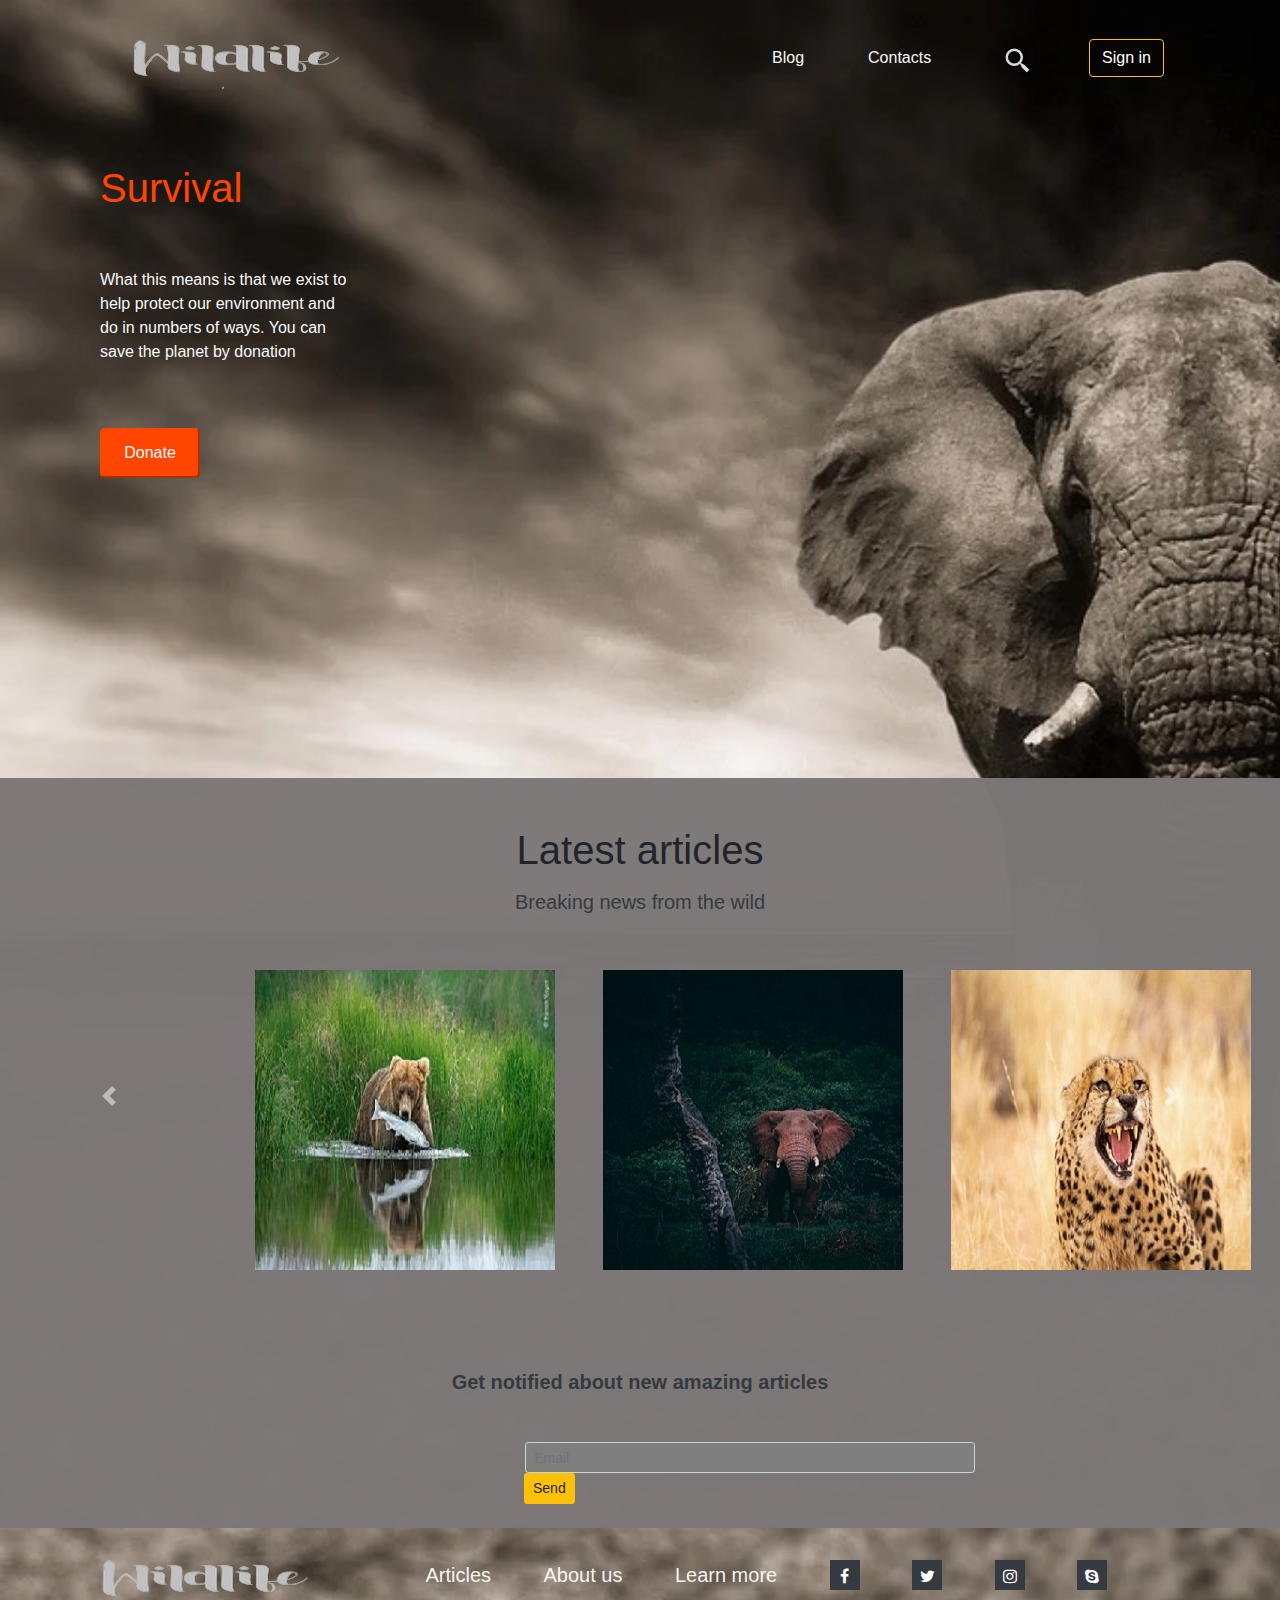
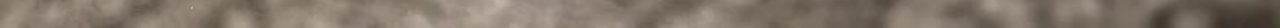
<file: index1.html>
<!DOCTYPE html>
<html lang="en">
<head>
    <meta charset="UTF-8">
    <meta http-equiv="X-UA-Compatible" content="IE=edge">
    <meta name="viewport" content="width=device-width, initial-scale=1.0">
    <title>Document</title>
    <link rel="stylesheet" href="/style.css">
    <link rel="stylesheet" href="https://maxcdn.bootstrapcdn.com/bootstrap/4.5.2/css/bootstrap.min.css">
    <script src="https://ajax.googleapis.com/ajax/libs/jquery/3.5.1/jquery.min.js"></script>
    <script src="https://cdnjs.cloudflare.com/ajax/libs/popper.js/1.16.0/umd/popper.min.js"></script>
    <script src="https://maxcdn.bootstrapcdn.com/bootstrap/4.5.2/js/bootstrap.min.js"></script>
    <link rel="stylesheet" href="https://cdnjs.cloudflare.com/ajax/libs/font-awesome/4.7.0/css/font-awesome.min.css">
</head>
<body background="/images/12.webp">
    <div class="container">
    <div class="row">
        <div class="col-lg-12">
            <nav class="navbar navbar-expand-lg navbar">
                <div class="container" >
                <img src="/images/logo1-removebg-preview.png">
                <button class="navbar-toggler" type="button" data-toggle="collapse" data-target="#navbarTogglerDemo02" aria-controls="navbarTogglerDemo02" aria-expanded="false" aria-label="Toggle navigation">
                  <span class="navbar-toggler-icon"></span>
                </button>
              
                <div class="collapse navbar-collapse " id="navbarTogglerDemo02">
                  <ul  class="navbar-nav  mt-2 mt-lg-0  ">
                    <li id="navbar1" class="nav-item active   ">
                      <a class="nav-link text-light " href="#">Blog </a>
                    </li>
                    <li class="nav-item  pl-5  ">
                      <a class="nav-link text-light" href="#">Contacts</a>
                    </li>
                    <li class="nav-item  pl-5  ">
                      <img class="mt-2 ml-3" src="[data-uri]"/>
                    </li>
                    
                  </ul>
                  <a href="#" class="btn btn-outline-warning text-white ml-auto" >Sign in</a>
                 
                </div>
                </div>
              </nav>

        </div>

    </div>

    </div>
  
<!--home-page-->  

<div class="container">
    <div class="row">
    <div class="col-lg-12">
     <div class="col-lg-3">
    <h1 class="color1 mt-5">Survival</h1>
    <p class="text-light pt-5">What this means is that we exist to help protect our environment and do in numbers of ways. You can save the planet by donation</p>
    <button type="button" class="donate-btn text-white mt-5">Donate</button>
    </div>
    </div>
  </div>
  </div>
  
    
  <!--article-page-->

  <div class="container1 container-fluid ">
      <div class="row">
          <div class="col-lg-12">
              <h1 class="text-dark-50 text-center mt-5">Latest articles</h1>
              <h5 class="text-center text-dark mt-3">Breaking news from the wild</h5>
              
              <div id="carouselExampleControls" class="carousel slide" data-ride="carousel">
                <div class="carousel-inner">
                  <div class="carousel-item active mt-5">
                    
                    <img id="carousel-margin" class="d-block w-40  float-left" src="/images/1.jpg" alt="First slide">
                    
                    <img class="d-block w-40 pl-5 float-left " src="/images/2.jpg" alt="First slide">
                    <img class="d-block w-40 pl-5 " src="/images/3.jpg" alt="First slide">
                  </div>
                  
                  
                </div>
                <a class="carousel-control-prev" href="#carouselExampleControls" role="button" data-slide="prev">
                  <span class="carousel-control-prev-icon" aria-hidden="true"></span>
                  <span class="sr-only">Previous</span>
                </a>
                <a class="carousel-control-next" href="#carouselExampleControls" role="button" data-slide="next">
                  <span class="carousel-control-next-icon" aria-hidden="true"></span>
                  <span class="sr-only">Next</span>
                </a>
              </div>
             
             
              <h5 class="article1 font-weight-bold text-dark text-center">Get notified about new amazing articles</h5>
            
             
              <form class="input-group">
                <div class="form1">
                <input id="input-bg" type="email" class="form-control form-control-sm text-dark-50 float-left" placeholder="Email" >
                
                <div class="input-group-append ">
                  <button class="btn btn-sm btn-outline-white my-0 bg-warning" type="button">Send</button>
                </div>
              
               </div>
              </form>
              


          </div>

       </div>
     </div>
     
     <footer class="">
       <div class="container">
         <div class="row">
           <div class="col-lg-12">
            
               <img src="/images/logo1-removebg-preview.png">
               <a class="links ml-5" href="#">Articles</a>
               <a class="links pl-5" href="#">About us</a>
               <a class="links pl-5" href="#">Learn more</a>
               <a id="media-icon" href="#" class="fa fa-facebook text-white bg-dark text-center pt-2 ml-5 "></a>
               <a id="media-icon"  href="#" class="fa fa-twitter  text-white bg-dark text-center pt-2 ml-5"></a>
               <a id="media-icon"  href="#" class="fa fa-instagram  text-white bg-dark text-center pt-2 ml-5"></a>
               <a id="media-icon"  href="#" class="fa fa-skype  text-white bg-dark text-center pt-2 ml-5"></a>
             
             

           </div>

         </div>

       </div>
     </footer>
</body>
</html>
</file>
<file: style.css>
body{
    background-size: cover;
}
#navbar1{
    margin-left: 410px;
}
.color1{
    color: orangered;
    
}
.donate-btn{
    background-color: orangered;
    border-color: orangered;
    border-radius: 5px;
    width: 100px;
    height: 50px;
}
.container1{
    background-color:rgba(124, 119, 119, 0.979);
    height: 750px;
    margin-top: 300px;
}
#carousel-margin{
    margin-left: 240px;;
}
.article1{
    margin-top: 100px;
}
.input-group{
   width: 100px;
   
}
.form1{
    margin-left: 510px;
    width:450px;
    margin-top: 40px;
}
#input-bg{
    background-color:rgba(127, 128, 126, 0.966); 
}
.links{
    font-size: 20px;
    padding-left: 50px;
    color:rgba(255, 254, 250, 0.952);
    text-decoration: none;
    padding-left: 50px;
    border-radius: 30px;
}
#media-icon{
    
    width: 30px;
    height: 30px;
    
}
</file>
